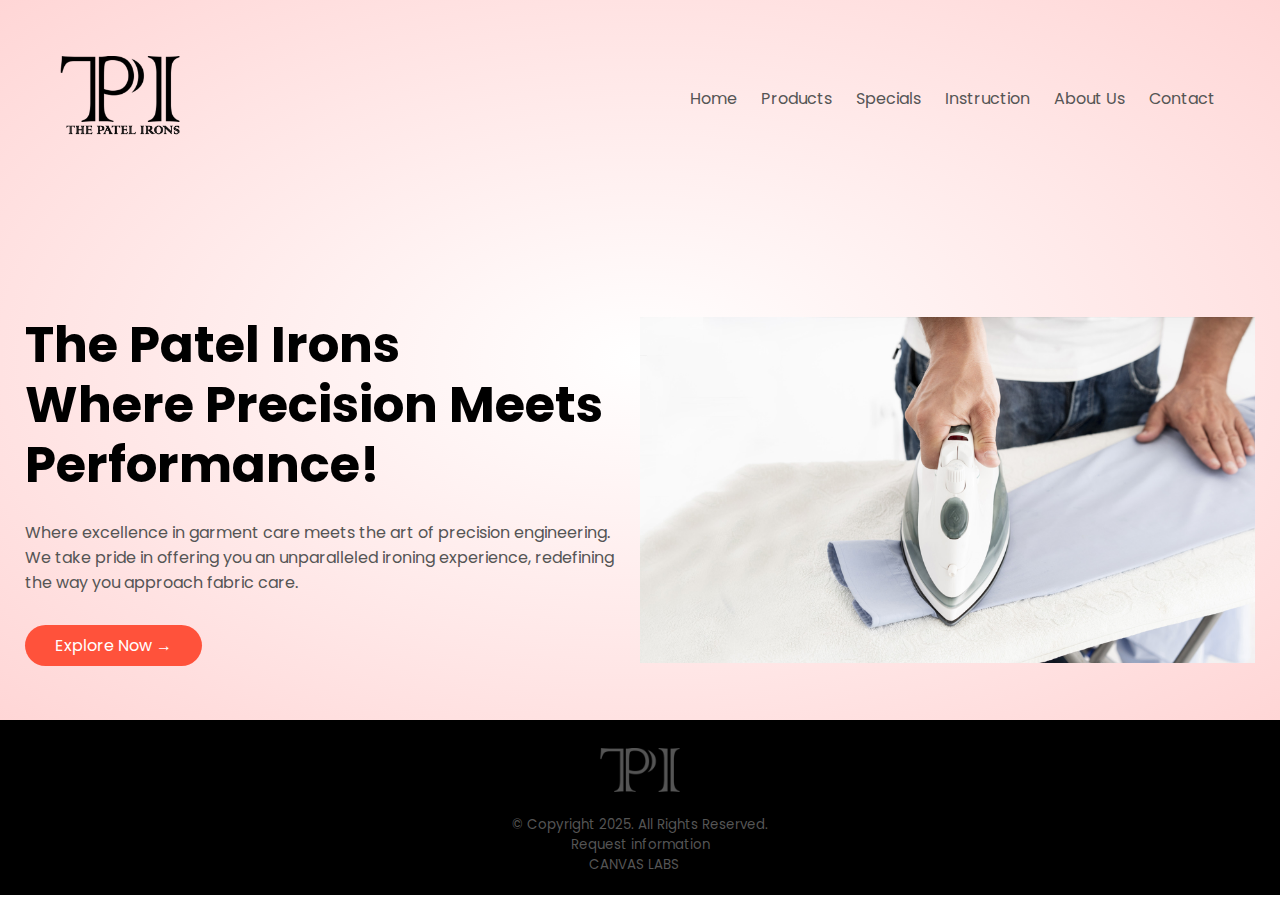
<file: index.html>
<!--This Website is Created by CANVAS LABS-->

<!DOCTYPE html>
<html lang="en">
<head>
    <meta charset="UTF-8">
    <meta name="viewport" content="width=device-width, initial-scale=1.0">
    <link rel="stylesheet" href="css/styles.css">
    <title>Patel Irons - Home</title>
    <link rel="shortcut icon" href="images/favicon.png">
	<link rel="icon" type="image/png" sizes="32x32" href="images/favicon-32.png">
    <link rel="preconnect" href="https://fonts.googleapis.com">
    <link rel="preconnect" href="https://fonts.googleapis.com">
    <link rel="preconnect" href="https://fonts.gstatic.com" crossorigin>
    <link href="https://fonts.googleapis.com/css2?family=Poppins:wght@200;300;400;500;600;700&display=swap" rel="stylesheet">
    
</head>
<body>
    <div class="header">
    <div class="container">
        <div class="navbar">
            <div class="logo">
                <a href="index.html"><img src="images/logo.png" width="150" alt="Patel Irons Logo"></a>
            </div>
            <nav>
                <ul id="MenuItems">
                    <li><a href="index.html">Home</a></li>
                    <li><a href="product.html">Products</a></li>
                    <li><a href="specials.html">Specials</a></li>
                    <li><a href="instruction.html">Instruction</a></li>
                    <li><a href="about.html">About Us</a></li>
                    <li><a href="contact.html">Contact</a></li>
                </ul>
            </nav>
            <img src="images/menu.png" class="menu-icon" onclick="menutoggle()" alt="Menu Icon">
        </div>
        <div class="row">
            <div class="col-2">
                <h1>The Patel Irons <br> Where Precision Meets Performance!</h1>
                <p>Where excellence in garment care meets the art of precision engineering. <br> We take pride in offering you an unparalleled ironing experience, redefining the way you approach fabric care.</p>
                <a href="product.html" class="btn">Explore Now &#8594;</a>
            </div>
            <div class="col-2">
                <img src="images/banner1.jpg" alt="Top Banner">
            </div>
        </div>
    </div>
    </div>

<!-- footer -->
<footer>
    <div class="footer-content">
      <div class="logo-footer">
        <img src="images/footer_logo.png" alt="Patel Irons Logo">
      </div><br>
      <div class="details">
        <p>
          &copy; Copyright 2025. All Rights Reserved.<br>
          <a href="mailto:info@the_patel_irons.com">Request information</a><br>
          CANVAS LABS &nbsp;&nbsp;
        </p>
      </div>
    </div>
  </footer>

<!--Js For Togglemenu-->
    <script>
        var MenuItems = document.getElementById("MenuItems");

        MenuItems.style.maxHeight = "0px";

        function menutoggle(){
            if(MenuItems.style.maxHeight == "0px")
                {
                    MenuItems.style.maxHeight = "200px";
                }
            else{
                    MenuItems.style.maxHeight = "0px";
            }

        }
    </script>
</body>
</html>
</file>
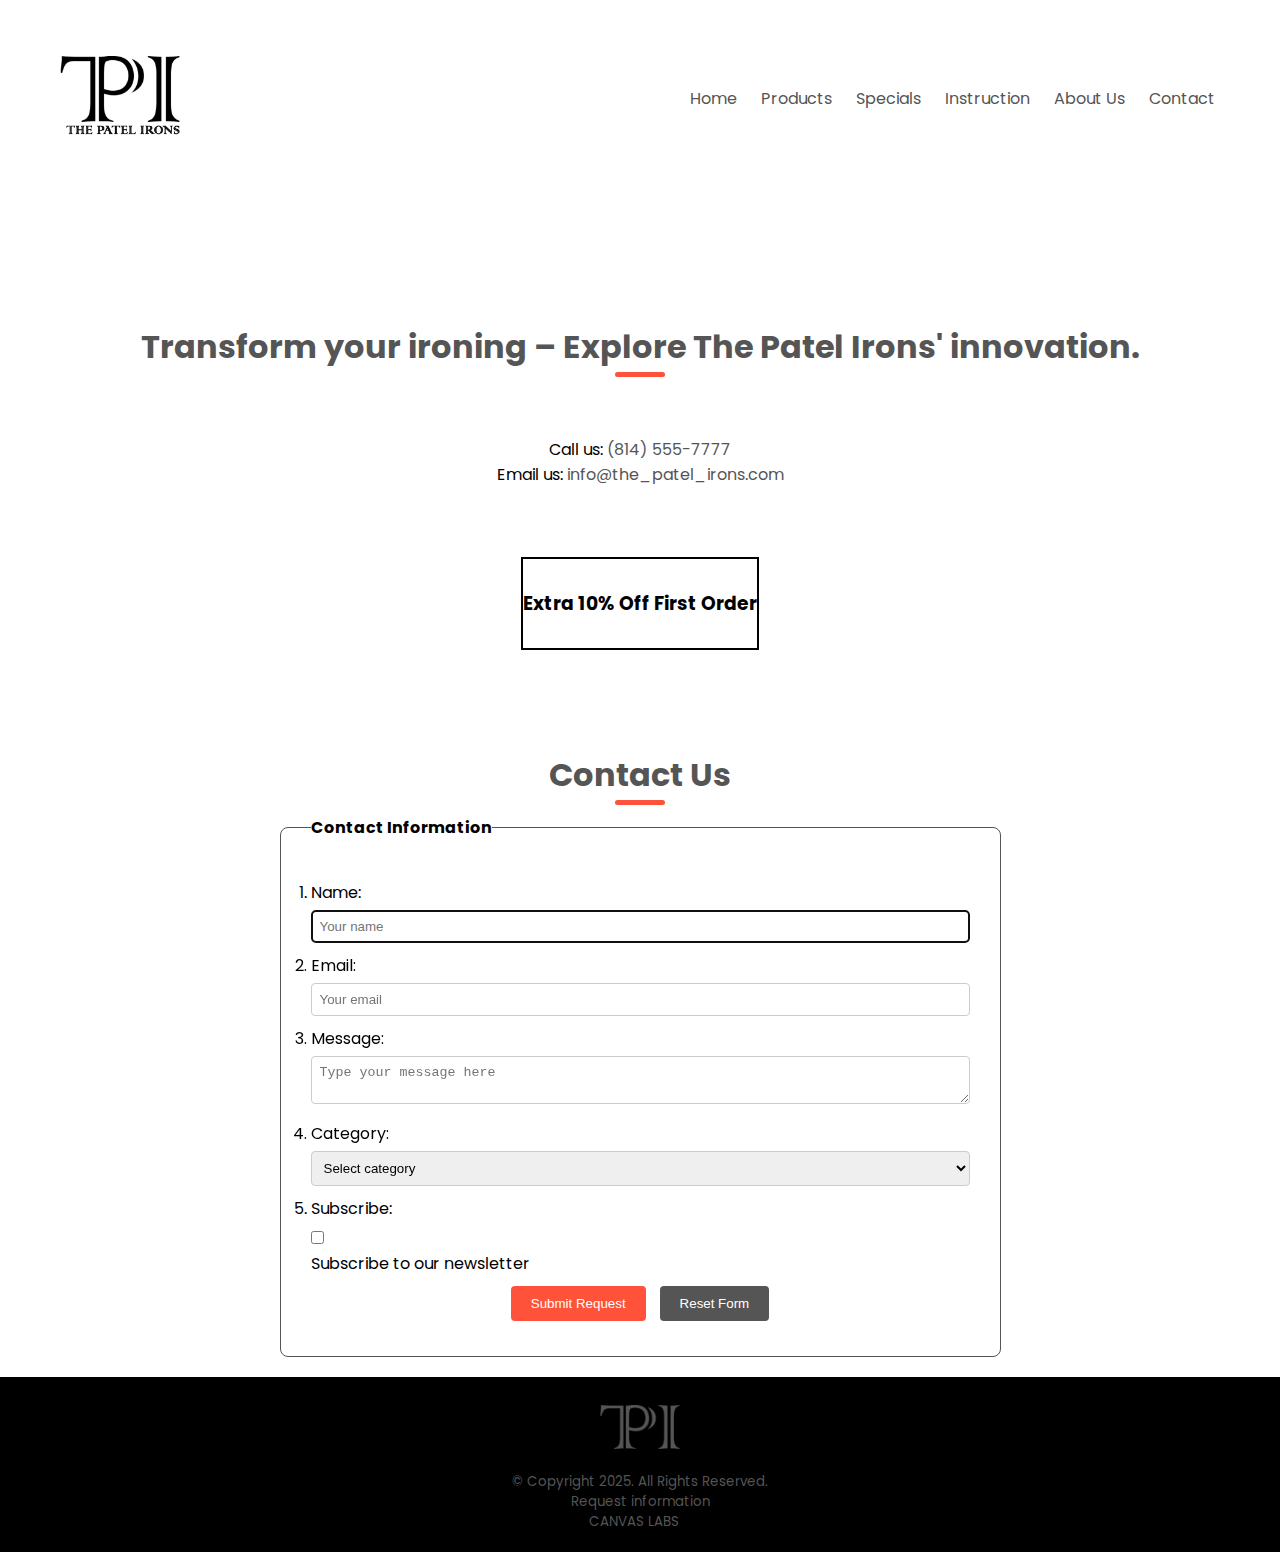
<file: contact.html>
<!--This Website is Created by CANVAS LABS-->

<!DOCTYPE html>
<html lang="en">
<head>
    <meta charset="UTF-8">
    <meta name="viewport" content="width=device-width, initial-scale=1.0">
    <link rel="stylesheet" href="css/styles.css">
    <title>Patel Irons - Contact</title>
    <link rel="shortcut icon" href="images/favicon.png">
	<link rel="icon" type="image/png" sizes="32x32" href="images/favicon-32.png">
    <link rel="preconnect" href="https://fonts.googleapis.com">
    <link rel="preconnect" href="https://fonts.googleapis.com">
    <link rel="preconnect" href="https://fonts.gstatic.com" crossorigin>
    <link href="https://fonts.googleapis.com/css2?family=Poppins:wght@200;300;400;500;600;700&display=swap" rel="stylesheet">
    
</head>
<body>
    <div class="container">
        <div class="navbar">
            <div class="logo">
                <a href="index.html"><img src="images/logo.png" width="150" alt="Patel Irons Logo"></a>
            </div>
            <nav>
                <ul id="MenuItems">
                    <li><a href="index.html">Home</a></li>
                    <li><a href="product.html">Products</a></li>
                    <li><a href="specials.html">Specials</a></li>
                    <li><a href="instruction.html">Instruction</a></li>
                    <li><a href="about.html">About Us</a></li>
                    <li><a href="contact.html">Contact</a></li>
                </ul>
            </nav>
            <img src="images/menu.png" class="menu-icon" onclick="menutoggle()" alt="Menu Icon">
        </div>
    </div>

    
    <main>
        <div class="small-container">
            <div class="row row-2">
                <h1 class="title-abus">Transform your ironing – Explore The Patel Irons' innovation.</h1>
            </div>
        <h4 class="title1">Call us:<a href="tel:8145557777"> (814) 555-7777</a></h4>
        <h4 class="title1">Email us: <a href="mailto:info@the_patel_irons.com" class="contact-email-link">info@the_patel_irons.com</a></h4>
        <br>
        <br>
        <h3 class="title-promo" onclick="discount()" id="special">Extra 10% Off First Order</h3>
            <br>
            <br>
            <br>
        <h1 class="title-abus">Contact Us</h1>
        <form action="#" method="post" class="contact-form">
          <fieldset>
            <legend>Contact Information</legend>
    
            <ol>
              <li>
                <label for="name">Name:</label>
                <input type="text" id="name" name="name" placeholder="Your name" required autofocus>
              </li>
              <li>
                <label for="email">Email:</label>
                <input type="email" id="email" name="email" placeholder="Your email" required>
              </li>
              <li>
                <label for="message">Message:</label>
                <textarea id="message" name="message" placeholder="Type your message here" required></textarea>
              </li>
              <li>
                <label for="category">Category:</label>
                <select id="category" name="category" required>
                  <option value="">Select category</option>
                  <option value="general">General Inquiry</option>
                  <option value="support">Technical Support</option>
                  <option value="feedback">Feedback</option>
                </select>
              </li>
              <li>
                <label for="subscribe">Subscribe:</label>
                <input type="checkbox" id="subscribe" name="subscribe" value="yes">
                <label for="subscribe">Subscribe to our newsletter</label>
              </li>
            </ol>
    
            <div class="form-buttons">
              <button type="submit" class="btn">Submit Request</button>
              <button type="reset" class="btn-2">Reset Form</button>
            </div>
          </fieldset>
        </form>
         </div>
      </main>
    

<!-- footer -->
<footer>
    <div class="footer-content">
      <div class="logo-footer">
        <img src="images/footer_logo.png" alt="Patel Irons Logo">
      </div><br>
      <div class="details">
        <p>
          &copy; Copyright 2025. All Rights Reserved.<br>
          <a href="mailto:info@the_patel_irons.com">Request information</a><br>
          CANVAS LABS &nbsp;&nbsp;
        </p>
      </div>
    </div>
  </footer>
  
<!--Js For Togglemenu-->
    <script>
        var MenuItems = document.getElementById("MenuItems");

        MenuItems.style.maxHeight = "0px";

        function menutoggle(){
            if(MenuItems.style.maxHeight == "0px")
                {
                    MenuItems.style.maxHeight = "200px";
                }
            else{
                    MenuItems.style.maxHeight = "0px";
            }

        }
    </script>
    <script>
    //Function to display a promo code
    function discount() {
        var promo = document.getElementById("special");
        promo.firstChild.nodeValue = "Promo Code: D25START";
        promo.style.color = "#ff523b"; 
        promo.style.fontSize = "2em";
    }   
    </script>
</body>
</html>
</file>
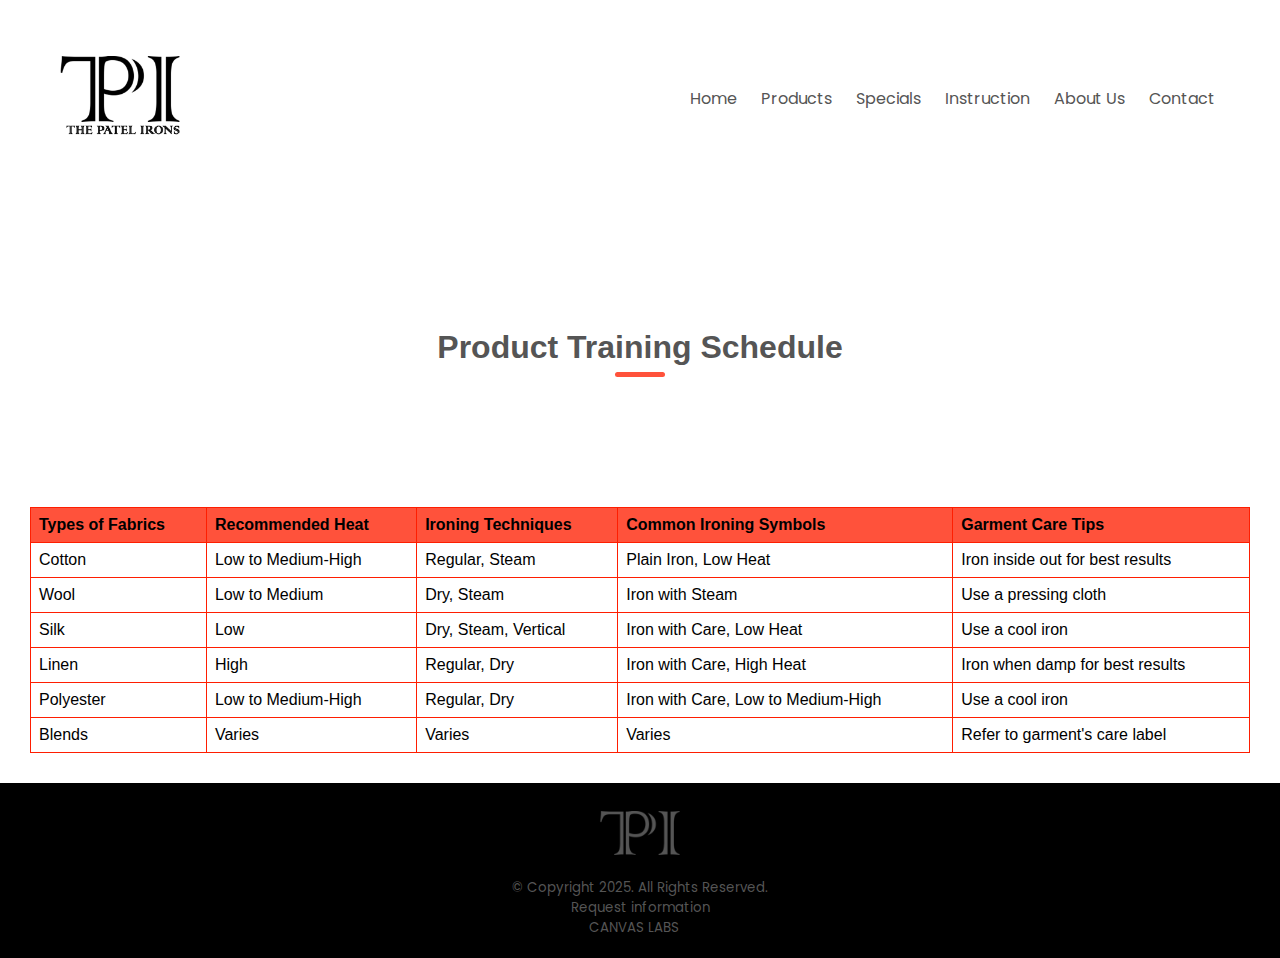
<file: instruction.html>
<!--This Website is Created by CANVAS LABS-->

<!DOCTYPE html>
<html lang="en">
<head>
    <meta charset="UTF-8">
    <meta name="viewport" content="width=device-width, initial-scale=1.0">
    <link rel="stylesheet" href="css/styles.css">
    <title>Patel Irons - Instruction</title>
    <link rel="shortcut icon" href="images/favicon.png">
	<link rel="icon" type="image/png" sizes="32x32" href="images/favicon-32.png">
    <link rel="preconnect" href="https://fonts.googleapis.com">
    <link rel="preconnect" href="https://fonts.googleapis.com">
    <link rel="preconnect" href="https://fonts.gstatic.com" crossorigin>
    <link href="https://fonts.googleapis.com/css2?family=Poppins:wght@200;300;400;500;600;700&display=swap" rel="stylesheet">
    
</head>
<body>
    <div class="container">
        <div class="navbar">
            <div class="logo">
                <a href="index.html"><img src="images/logo.png" width="150" alt="Patel Irons Logo"></a>
            </div>
            <nav>
                <ul id="MenuItems">
                    <li><a href="index.html">Home</a></li>
                    <li><a href="product.html">Products</a></li>
                    <li><a href="specials.html">Specials</a></li>
                    <li><a href="instruction.html">Instruction</a></li>
                    <li><a href="about.html">About Us</a></li>
                    <li><a href="contact.html">Contact</a></li>
                </ul>
            </nav>
            <img src="images/menu.png" class="menu-icon" onclick="menutoggle()" alt="Menu Icon">
        </div>
    </div>

 <div class="table">
    <div class="row row-2">
        <h1 class="title">Product Training Schedule</h1>
    </div>
    <table class="training-table">
        <thead>
        <tr>
          <th>Types of Fabrics</th>
          <th>Recommended Heat</th>
          <th>Ironing Techniques</th>
          <th>Common Ironing Symbols</th>
          <th>Garment Care Tips</th>
        </tr>
      </thead>
      <tbody>
        <tr>
          <td>Cotton</td>
          <td>Low to Medium-High</td>
          <td>Regular, Steam</td>
          <td>Plain Iron, Low Heat</td>
          <td>Iron inside out for best results</td>
        </tr>
        <tr>
          <td>Wool</td>
          <td>Low to Medium</td>
          <td>Dry, Steam</td>
          <td>Iron with Steam</td>
          <td>Use a pressing cloth</td>
        </tr>
        <tr>
          <td>Silk</td>
          <td>Low</td>
          <td>Dry, Steam, Vertical</td>
          <td>Iron with Care, Low Heat</td>
          <td>Use a cool iron</td>
        </tr>
        <tr>
          <td>Linen</td>
          <td>High</td>
          <td>Regular, Dry</td>
          <td>Iron with Care, High Heat</td>
          <td>Iron when damp for best results</td>
        </tr>
        <tr>
          <td>Polyester</td>
          <td>Low to Medium-High</td>
          <td>Regular, Dry</td>
          <td>Iron with Care, Low to Medium-High</td>
          <td>Use a cool iron</td>
        </tr>
        <tr>
          <td>Blends</td>
          <td>Varies</td>
          <td>Varies</td>
          <td>Varies</td>
          <td>Refer to garment's care label</td>
        </tr>
        <!-- Add more rows for other fabric types -->
      </tbody>
    </table>
    </div>
<!-- footer -->
<footer>
    <div class="footer-content">
      <div class="logo-footer">
        <img src="images/footer_logo.png" alt="Patel Irons Logo">
      </div><br>
      <div class="details">
        <p>
          &copy; Copyright 2025. All Rights Reserved.<br>
          <a href="mailto:info@the_patel_irons.com">Request information</a><br>
          CANVAS LABS &nbsp;&nbsp; 
        </p>
      </div>
    </div>
  </footer>
  
<!--Js For Togglemenu-->
    <script>
        var MenuItems = document.getElementById("MenuItems");

        MenuItems.style.maxHeight = "0px";

        function menutoggle(){
            if(MenuItems.style.maxHeight == "0px")
                {
                    MenuItems.style.maxHeight = "200px";
                }
            else{
                    MenuItems.style.maxHeight = "0px";
            }

        }
    </script>
</body>
</html>
</file>
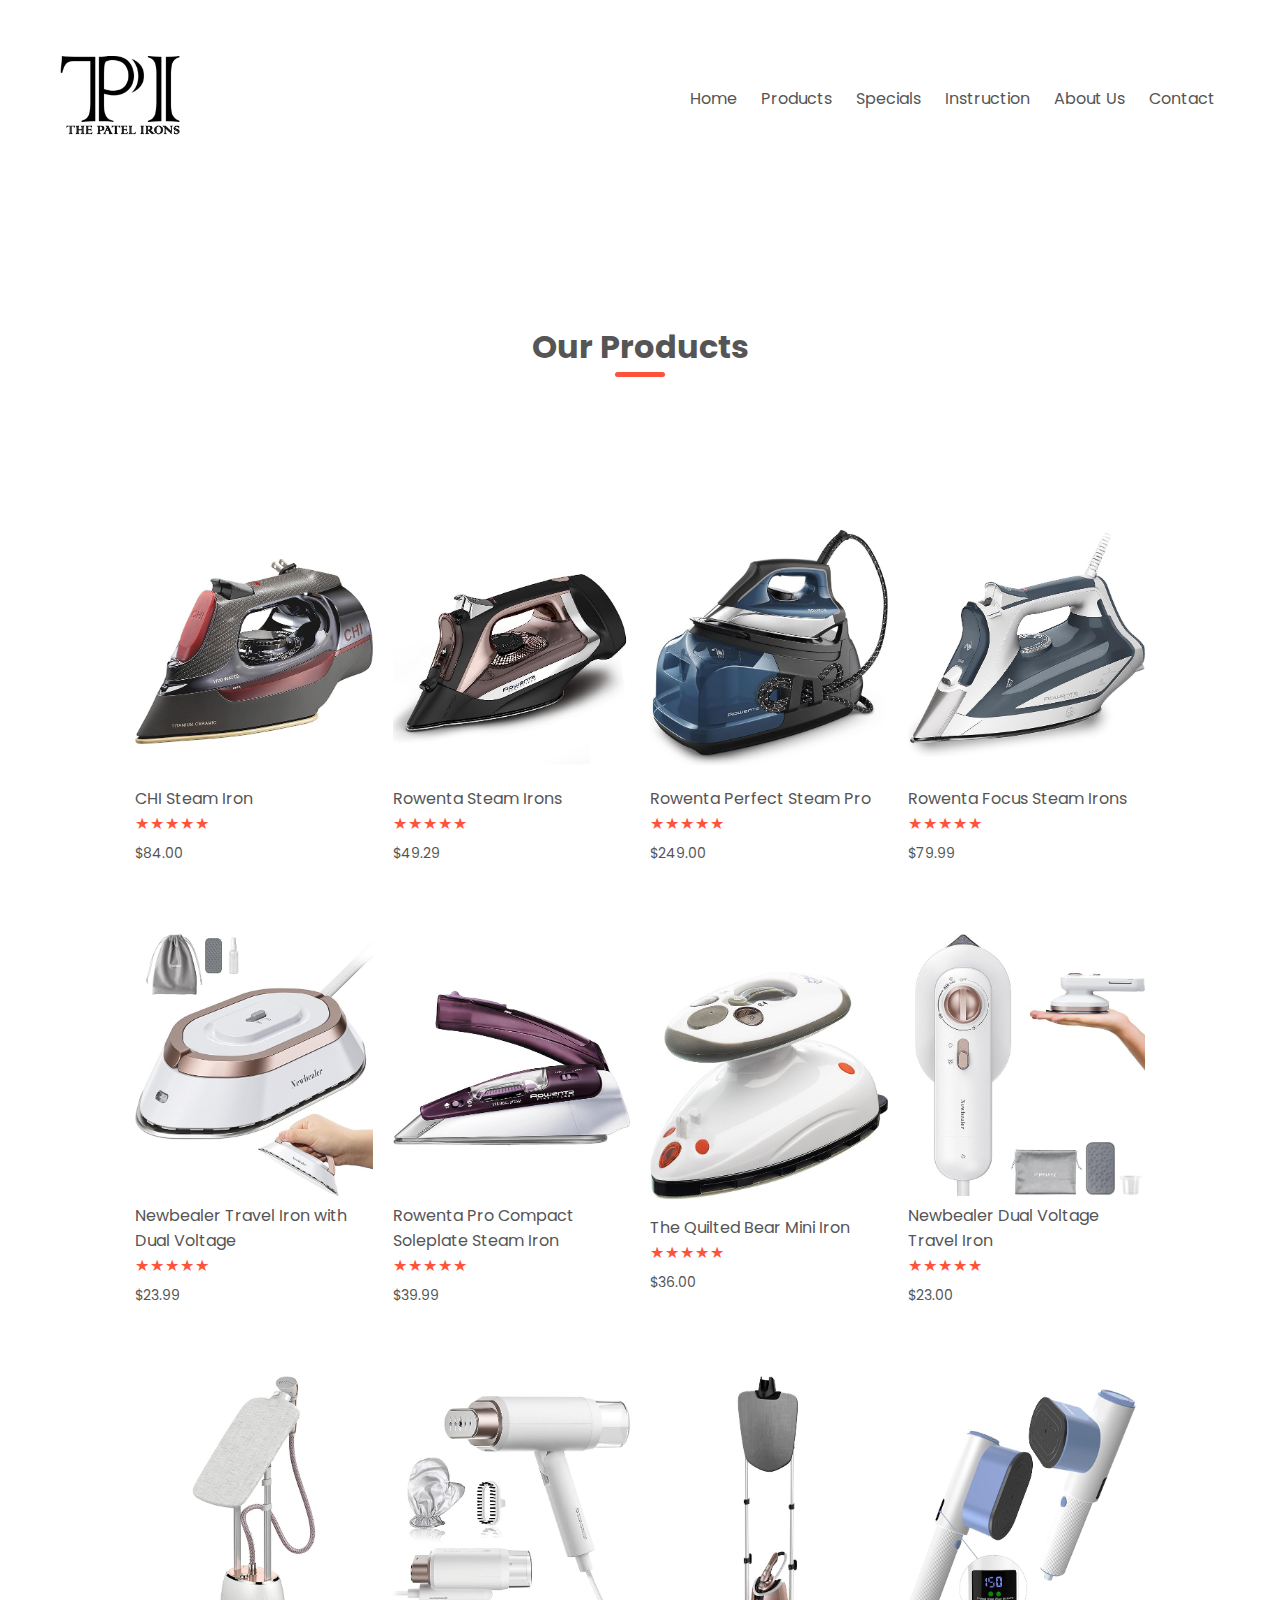
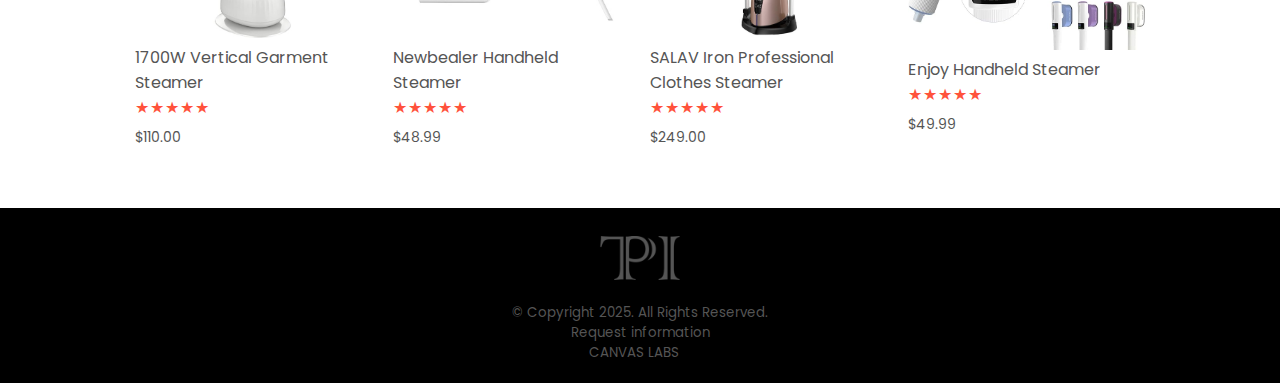
<file: product.html>
<!--This Website is Created by CANVAS LABS-->

<!DOCTYPE html>
<html lang="en">
<head>
    <meta charset="UTF-8">
    <meta name="viewport" content="width=device-width, initial-scale=1.0">
    <link rel="stylesheet" href="css/styles.css">
    <title>Patel Irons - Products</title>
    <link rel="shortcut icon" href="images/favicon.png">
	<link rel="icon" type="image/png" sizes="32x32" href="images/favicon-32.png">
    <link rel="preconnect" href="https://fonts.googleapis.com">
    <link rel="preconnect" href="https://fonts.googleapis.com">
    <link rel="preconnect" href="https://fonts.gstatic.com" crossorigin>
    <link href="https://fonts.googleapis.com/css2?family=Poppins:wght@200;300;400;500;600;700&display=swap" rel="stylesheet">
    
</head>
<body>
    <div class="container">
        <div class="navbar">
            <div class="logo">
                <a href="index.html"><img src="images/logo.png" width="150" alt="Patel Irons Logo"></a>
            </div>
            <nav>
                <ul id="MenuItems">
                    <li><a href="index.html">Home</a></li>
                    <li><a href="product.html">Products</a></li>
                    <li><a href="specials.html">Specials</a></li>
                    <li><a href="instruction.html">Instruction</a></li>
                    <li><a href="about.html">About Us</a></li>
                    <li><a href="contact.html">Contact</a></li>
                </ul>
            </nav>
            <img src="images/menu.png" class="menu-icon" onclick="menutoggle()" alt="Menu Icon">
        </div>
    </div>

<!--Our Products-->
    <div class="small-container">
        <div class="row row-2">
            <h1 class="title">Our Products</h1>
        </div>

             <!--C01-->
        <div class="row">
            <div class="col-4">
                <img src="images/product1-1.jpg" alt="Product 1">
                <h4>CHI Steam Iron</h4>
                <div class="rating" data-rating="5">
                    <span class="stars"></span>
                </div>
                <p>$84.00</p>
            </div>
            <div class="col-4">
                <img src="images/product1-2.jpg" alt="Product 2">
                <h4>Rowenta Steam Irons</h4>
                <div class="rating" data-rating="5">
                    <span class="stars"></span>
                </div>
                <p>$49.29</p>
            </div>
            <div class="col-4">
                <img src="images/product1-3.jpg" alt="Product 3">
                <h4>Rowenta Perfect Steam Pro</h4>
                <div class="rating" data-rating="5">
                    <span class="stars"></span>
                </div>
                <p>$249.00</p>
            </div>
            <div class="col-4">
                <img src="images/product1-4.jpg" alt="Product 4">
                <h4>Rowenta Focus Steam Irons</h4>
                <div class="rating" data-rating="5">
                    <span class="stars"></span>
                </div>
                <p>$79.99</p>
            </div>
        </div>
            <!--C02-->
        <div class="row">
            <div class="col-4">
                <img src="images/product2-1.jpg" alt="Product 5">
                <h4>Newbealer Travel Iron with Dual Voltage</h4>
                <div class="rating" data-rating="5">
                    <span class="stars"></span>
                </div>
                <p>$23.99</p>
            </div>
            <div class="col-4">
                <img src="images/product2-2.jpg" alt="Product 6">
                <h4>Rowenta Pro Compact Soleplate Steam Iron</h4>
                <div class="rating" data-rating="5">
                    <span class="stars"></span>
                </div>
                <p>$39.99</p>
            </div>
            <div class="col-4">
                <img src="images/product2-3.jpg" alt="Product 7">
                <h4>The Quilted Bear Mini Iron</h4>
                <div class="rating" data-rating="5">
                    <span class="stars"></span>
                </div>
                <p>$36.00</p>
            </div>
            <div class="col-4">
                <img src="images/product2-4.jpg" alt="Product 8">
                <h4>Newbealer Dual Voltage Travel Iron</h4>
                <div class="rating" data-rating="5">
                    <span class="stars"></span>
                </div>
                <p>$23.00</p>
            </div>
        </div>
            <!--C03-->
        <div class="row">
            <div class="col-4">
                <img src="images/product3-1.jpg" alt="Product 9">
                <h4>1700W Vertical Garment Steamer</h4>
                <div class="rating" data-rating="s">
                    <span class="stars"></span>
                </div>
                <p>$110.00</p>
            </div>
            <div class="col-4">
                <img src="images/product3-2.jpg" alt="Product 10">
                <h4>Newbealer Handheld Steamer</h4>
                <div class="rating" data-rating="s">
                    <span class="stars"></span>
                </div>
                <p>$48.99</p>
            </div>
            <div class="col-4">
                <img src="images/product3-3.jpg" alt="Product 11">
                <h4>SALAV Iron Professional Clothes Steamer</h4>
                <div class="rating" data-rating="s">
                    <span class="stars"></span>
                </div>
                <p>$249.00</p>
            </div>
            <div class="col-4">
                <img src="images/product3-4.jpg" alt="Product 12">
                <h4>Enjoy Handheld Steamer</h4>
                <div class="rating" data-rating="s">
                    <span class="stars"></span>
                </div>
                <p>$49.99</p>
            </div>
        </div>
    </div>
<!-- footer -->
<footer>
    <div class="footer-content">
      <div class="logo-footer">
        <img src="images/footer_logo.png" alt="Patel Irons Logo">
      </div><br>
      <div class="details">
        <p>
          &copy; Copyright 2025. All Rights Reserved.<br>
          <a href="mailto:info@the_patel_irons.com">Request information</a><br>
          CANVAS LABS &nbsp;&nbsp;
        </p>
      </div>
    </div>
  </footer>

<!--Js For Togglemenu-->
    <script>
        var MenuItems = document.getElementById("MenuItems");

        MenuItems.style.maxHeight = "0px";

        function menutoggle(){
            if(MenuItems.style.maxHeight == "0px")
                {
                    MenuItems.style.maxHeight = "200px";
                }
            else{
                    MenuItems.style.maxHeight = "0px";
            }

        }
    </script>
</body>
</html>
</file>
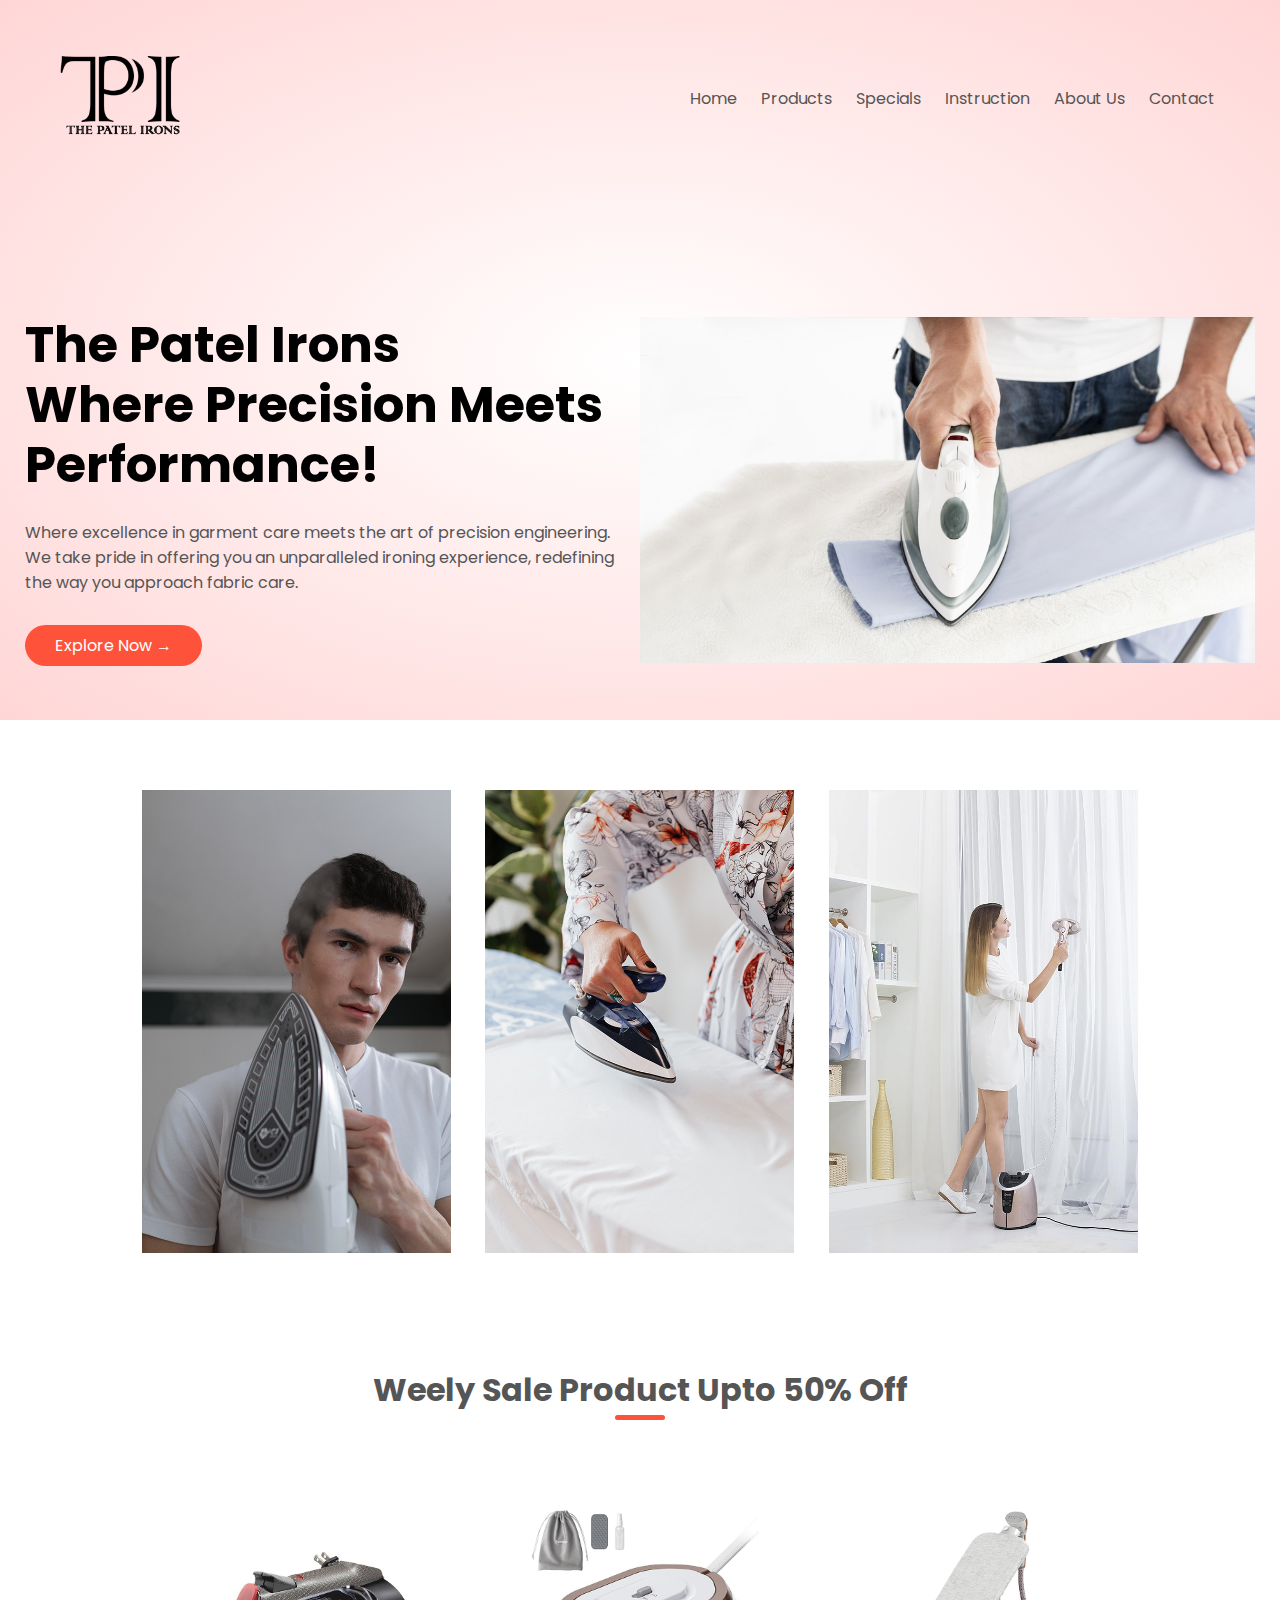
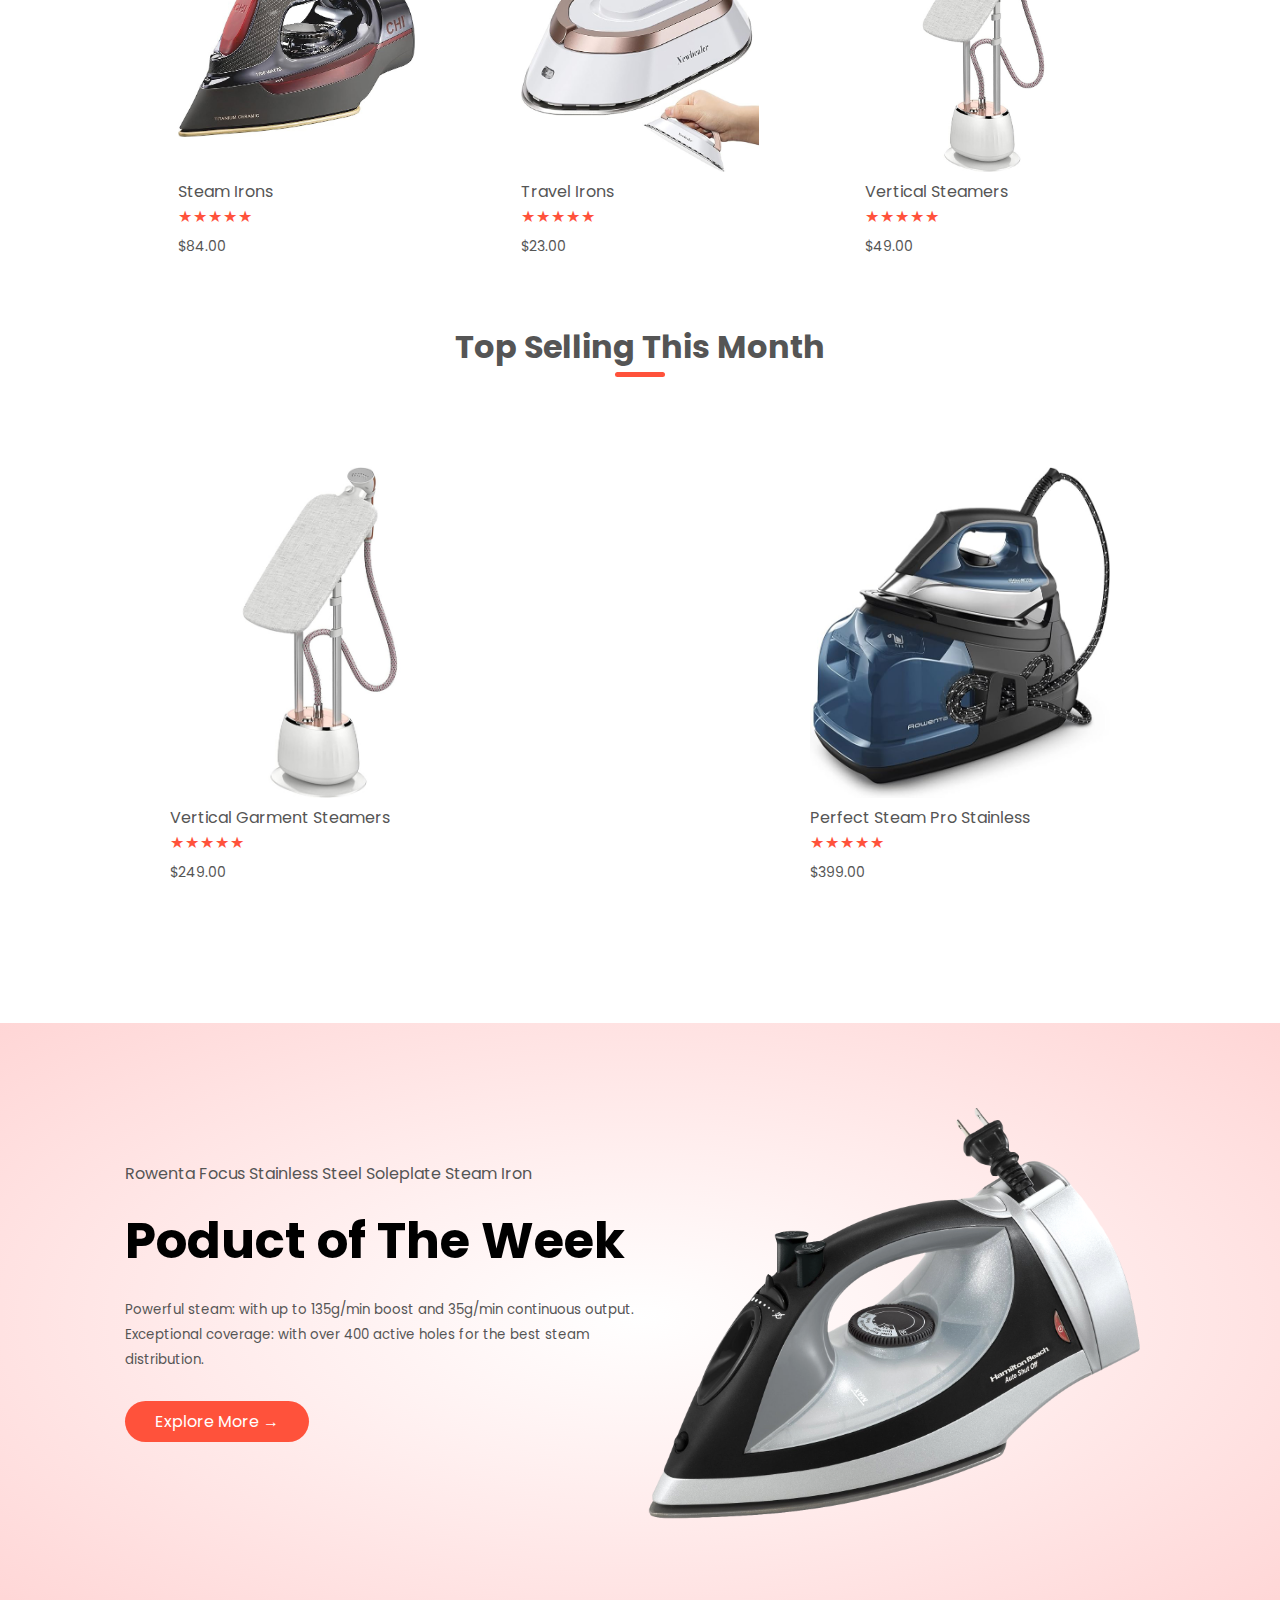
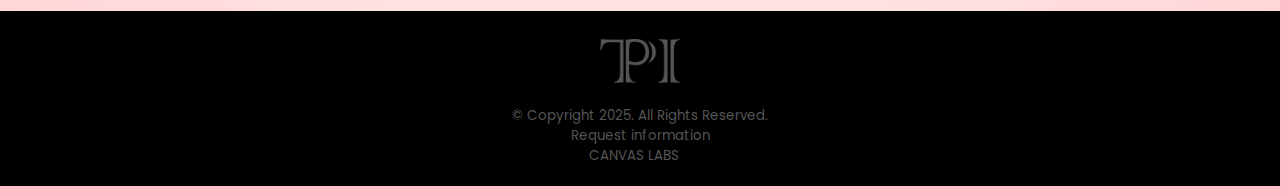
<file: specials.html>
<!--This Website is Created by CANVAS LABS-->

<!DOCTYPE html>
<html lang="en">
<head>
    <meta charset="UTF-8">
    <meta name="viewport" content="width=device-width, initial-scale=1.0">
    <link rel="stylesheet" href="css/styles.css">
    <title>Patel Irons - Specials</title>
    <link rel="shortcut icon" href="images/favicon.png">
	<link rel="icon" type="image/png" sizes="32x32" href="images/favicon-32.png">
    <link rel="preconnect" href="https://fonts.googleapis.com">
    <link rel="preconnect" href="https://fonts.googleapis.com">
    <link rel="preconnect" href="https://fonts.gstatic.com" crossorigin>
    <link href="https://fonts.googleapis.com/css2?family=Poppins:wght@200;300;400;500;600;700&display=swap" rel="stylesheet">
    
</head>
<body>
    <div class="header">
    <div class="container">
        <div class="navbar">
            <div class="logo">
                <a href="index.html"><img src="images/logo.png" width="150" alt="Patel Irons Logo"></a>
            </div>
            <nav>
                <ul id="MenuItems">
                    <li><a href="index.html">Home</a></li>
                    <li><a href="product.html">Products</a></li>
                    <li><a href="specials.html">Specials</a></li>
                    <li><a href="instruction.html">Instruction</a></li>
                    <li><a href="about.html">About Us</a></li>
                    <li><a href="contact.html">Contact</a></li>
                </ul>
            </nav>
            <img src="images/menu.png" class="menu-icon" onclick="menutoggle()" alt="Menu Icon">
        </div>
        <div class="row">
            <div class="col-2">
                <h1>The Patel Irons <br> Where Precision Meets Performance!</h1>
                <p>Where excellence in garment care meets the art of precision engineering. <br> We take pride in offering you an unparalleled ironing experience, redefining the way you approach fabric care.</p>
                <a href="product.html" class="btn">Explore Now &#8594;</a>
            </div>
            <div class="col-2">
                <img src="images/banner1.jpg" alt="Banner">
            </div>
        </div>
    </div>
    </div>

<!--featured categories-->
    <div class="categories">
        <div class="small-container">
            <div class="row">
                <div class="col-3">
                    <img src="images/category-1.jpg" alt="Product 1">
                </div>
                <div class="col-3">
                    <img src="images/category-2.jpg" alt="Product 2">
                </div>
                <div class="col-3">
                    <img src="images/category-3.jpg" alt="Product 3">
                </div>
            </div>
        </div>
    </div>
<!--featured Products-->
    <div class="small-container">
        <h1 class="title">Weely Sale Product Upto 50% Off</h1>
        <div class="row">
            <div class="col-4">
                <img src="images/product1-1.jpg" alt="Product 4">
                <h4>Steam Irons</h4>
                <div class="rating" data-rating="5">
                    <span class="stars"></span>
                </div>
                <p>$84.00</p>
            </div>
            <div class="col-4">
                <img src="images/product2-1.jpg" alt="Product 5">
                <h4>Travel Irons</h4>
                <div class="rating" data-rating="5">
                    <span class="stars"></span>
                </div>
                <p>$23.00</p>
            </div>
            <div class="col-4">
                <img src="images/product3-1.jpg" alt="Product 6">
                <h4>Vertical Steamers</h4>
                <div class="rating" data-rating="5">
                    <span class="stars"></span>
                </div>
                <p>$49.00</p>
            </div>
            </div>
        </div>
        <h1 class="title">Top Selling This Month</h1>
        <div class="row">
            <div class="col-4">
                <img src="images/special-1.jpg" alt="Product 7">
                <h4>Vertical Garment Steamers</h4>
                <div class="rating" data-rating="5">
                    <span class="stars"></span>
                </div>
                <p>$249.00</p>
            </div>
            <div class="col-4">
                <img src="images/special-2.jpg" alt="Product 8">
                <h4>Perfect Steam Pro Stainless</h4>
                <div class="rating" data-rating="5">
                    <span class="stars"></span>
                </div>
                <p>$399.00</p>
            </div>
        </div>
<!-- Offer-->
    <div class="offer">
        <div class="small-container">
            <div class="row">
                <div class="col-2">
                    <p>Rowenta Focus Stainless Steel Soleplate Steam Iron</p>
                    <h1>Poduct of The Week</h1>
                    <small>Powerful steam: with up to 135g/min boost and 35g/min continuous output. <br>
                         Exceptional coverage: with over 400 active holes for the best steam distribution.
                    </small><br>
                    <a href="product.html" class="btn">Explore More &#8594;</a>
                </div>
                <div class="col-2">
                    <img src="images/offer.png" alt="Banner2">
                </div>
            </div>
        </div>
    </div>

<!-- footer -->
<footer>
    <div class="footer-content">
      <div class="logo-footer">
        <img src="images/footer_logo.png" alt="Patel Irons Logo">
      </div><br>
      <div class="details">
        <p>
          &copy; Copyright 2025. All Rights Reserved.<br>
          <a href="mailto:info@the_patel_irons.com">Request information</a><br>
          CANVAS LABS &nbsp;&nbsp; 
        </p>
      </div>
    </div>
  </footer>

<!--Js For Togglemenu-->
    <script>
        var MenuItems = document.getElementById("MenuItems");

        MenuItems.style.maxHeight = "0px";

        function menutoggle(){
            if(MenuItems.style.maxHeight == "0px")
                {
                    MenuItems.style.maxHeight = "200px";
                }
            else{
                    MenuItems.style.maxHeight = "0px";
            }

        }
    </script>
</body>
</html>
</file>
<file: css/styles.css>
/*This Website is Created by Dhruvin Bhingradiya*/

*{
    margin: 0;
    padding: 0;
    box-sizing: border-box;
}
body {
    font-family: 'Poppins', sans-serif;
}
.navbar {
    display: flex;
    align-items: center;
    padding: 20px;
}
nav {
    flex: 1;
    text-align: right;
}
nav ul {
    display: inline-block;
    list-style-type: none;
}
nav ul li {
    display: inline-block;
    margin-right: 20px;
}
a {
    text-decoration: none;
    color: #555;
}
p {
    color: #555;
}
.tablet, .desktop {
    display: none;
  }

.container {
    max-width: 1300px;
    margin: auto;
    padding-left: 25px;
    padding-right: 25px;
}
.row {
    display: flex;
    align-items: center;
    flex-wrap: wrap;
    justify-content: space-around;
}
.col-2 {
    flex-basis: 50%;
    min-width: 300px;
}
.col-2 img {
    max-width: 100%;
    padding: 50px 0;
}
.col-2 h1 {
    font-size: 50px;
    line-height: 60px;
    margin: 25px 0;
}
.btn {
    display: inline-block;
    background: #ff523b;
    color: #fff;
    padding: 8px 30px;
    margin: 30px 0;
    border-radius: 30px;
    transition: background 0.5s;
}
.btn:hover {
    background: #563434;
}

.header {
    background: radial-gradient(#fff,#ffd6d6);
}
.header .row {
    margin-top: 70px;
}
.categories {
    margin: 70px 0;
}
.col-3 {
    flex-basis: 30%;
    min-width: 250px;
    margin-bottom: 30px;
}
.col-3 img {
    width: 100%;
}
.small-container {
    max-width: 1080px;
    margin: auto;
    padding-left: 25px;
    padding-right: 25px;
}
.col-4 {
    flex-basis: 25%;
    padding: 10px;
    min-width: 200px;
    margin-bottom: 50px;
    transition: transform 0.5s;
}
.col-4 img {
    width: 100%;
}
.stars {
    display: inline-block;
    width: 100px;
    overflow: hidden;
}
.stars::before {
    content: '★★★★★';
    letter-spacing: 1px;
    position: relative;
    white-space: nowrap;
    overflow: hidden;
    width: calc(100% * var(--rating));
    color: #ff523b;
}
.title {
    text-align: center;
    margin: 0 auto 80px;
    position: relative;
    line-height: 60px;
    color: #555;
}
.title::after{
    content: '';
    background: #ff523b;
    width: 50px;
    height: 5px;
    border-radius: 5px;
    position: absolute;
    bottom: 0;
    left: 50%;
    transform: translateX(-50%);
}
.title-abus {
    text-align: center;
    margin: 0 auto 10px;
    position: relative;
    line-height: 60px;
    color: #555;
}
.title-abus::after{
    content: '';
    background: #ff523b;
    width: 50px;
    height: 5px;
    border-radius: 5px;
    position: absolute;
    bottom: 0;
    left: 50%;
    transform: translateX(-50%);
}
.title1 {
    text-align: center;
    position: relative;
    color: #000000;
}
.title-promo {
    text-align: center;
    position: relative;
    color: #000000;
    cursor: pointer;
    border: 2px solid transparent;
    padding: 30px 0;
    border-color: #000000;
    display: block;
    margin: 20px auto; 
    max-width: fit-content;
}

.btn-2 {
    display: inline-block;
    background: #555;
    color: #fff;
    padding: 8px 30px;
    margin: 30px 0;
    border-radius: 30px;
    transition: background 0.5s;
}
.btn-2:hover {
    background: #333;
}
.offer:hover {
    transform: scale(1.25);
    cursor: pointer;
}


h4 {
    color: #555;
    font-weight: normal;
}
.col-4 p {
        font-size: 14px;
}
.col-4:hover {
    transform: translateY(-5px);
}
.offer {
    background: radial-gradient(#fff,#ffd6d6);
    margin-top: 80px;
    padding: 30px 0;
}
.col-2 .offer-img {
    padding: 50px;
}
small {
    color: #555;
}
/*Rules For Footer*/
footer {
    position: relative;
    background-color: black;
    color: white;
    padding: 20px;
    text-align: center;
  }
  
  .footer-content {
    display: flex;
    flex-direction: column;
    align-items: center;
  }
  
  .logo-footer {
    position: absolute;
    top: 0;
    left: 50%;
    transform: translateX(-50%);
  }
  
  .logo-footer img {
    max-width: 100px;
  }
  
  .details {
    position: relative;
    margin-top: 50px;
    font-size: smaller;
  }
  
  .details p {
    margin: 0;
  }
.menu-icon {
    width: 28px;
    margin-left: 20px;
    display: none;
}
/*Product Page*/
.row-2 {
    justify-content: space-between;
    margin: 120px auto 50px;
}
select {
    border: 1px solid #ff523b;
    padding: 5px;
}
select:focus {
    outline: none;
}
section {
    margin-bottom: 20px;
  }
  
video {
    width: 100%;
    
}
.video-wrapper {
    display: flex;
    justify-content: center;
    align-items: center;
    border: 5px solid #ff523b;
    border-radius: 5px;
    width: 40%;
    margin: 0 auto;
    overflow: hidden;
}
  
.centered-video {
    width: auto;
    max-width: 100%;
    max-height: 100%;
    }

.contact-form {
    width: 70%;
    margin: 0 auto;
    }

.contact-form fieldset {
    border: 1px solid #555;
    border-radius: 8px;
    padding: 30px;
    margin-bottom: 20px;
    }

.contact-form legend {
    font-weight: bold;
    margin-bottom: 10px;
}

.contact-form label {
    display: block;
    margin-bottom: 5px;
}

.contact-form input[type="text"],
.contact-form input[type="email"],
.contact-form textarea,
.contact-form select {
    width: 100%;
    padding: 8px;
    margin-bottom: 10px;
    border: 1px solid #ccc;
    border-radius: 4px;
}

.contact-form .form-buttons {
    text-align: center;
}

.contact-form button {
    padding: 10px 20px;
    margin: 5px;
    border: none;
    border-radius: 4px;
    cursor: pointer;
}
.table {
    font-family: Arial, sans-serif;
    margin: 30px;
  }

.training-table {
    width: 100%;
    border-collapse: collapse;
    margin-bottom: 20px;
}

.training-table caption {
    font-size: 1.2em;
    font-weight: bold;
    margin-bottom: 10px;
}

.training-table th,
.training-table td {
    border: 1px solid #fe1e01;
    padding: 8px;
}

.training-table th {
    background-color: #ff523b;
    font-weight: bold;
    text-align: left;
}

.training-table tbody tr:nth-child(even) {
    background-color: #fff;
}

.training-table tbody tr:hover {
    background-color: #fe5f4a;
}


/* Media Query Tablet*/
@media only screen and (max-width:800px) {
    nav ul {
        position: absolute;
        top: 105px;
        left: 0;
        background: #333;
        width: 100%;
        overflow: hidden;
        transition: max-height 0.5s;
    }
    nav ul li {
        display: block;
        margin-right: 50px;
        margin-top: 10px;
        margin-bottom: 10px;        
    }
    nav ul li a {
        color: #fff;
    }
    .menu-icon {
        display: block;
        cursor: pointer;
    }
    .tablet, .desktop {
        display: none;
      }
}

/* Media Query mobile*/
@media only screen and (max-width:600px) {
    .row {
        text-align: center;
    }
    .col-2, .col-3, .col-4 {
        flex-basis: 100%;
    }
    .tablet, .desktop {
    display: none;
    }
    
}
</file>
